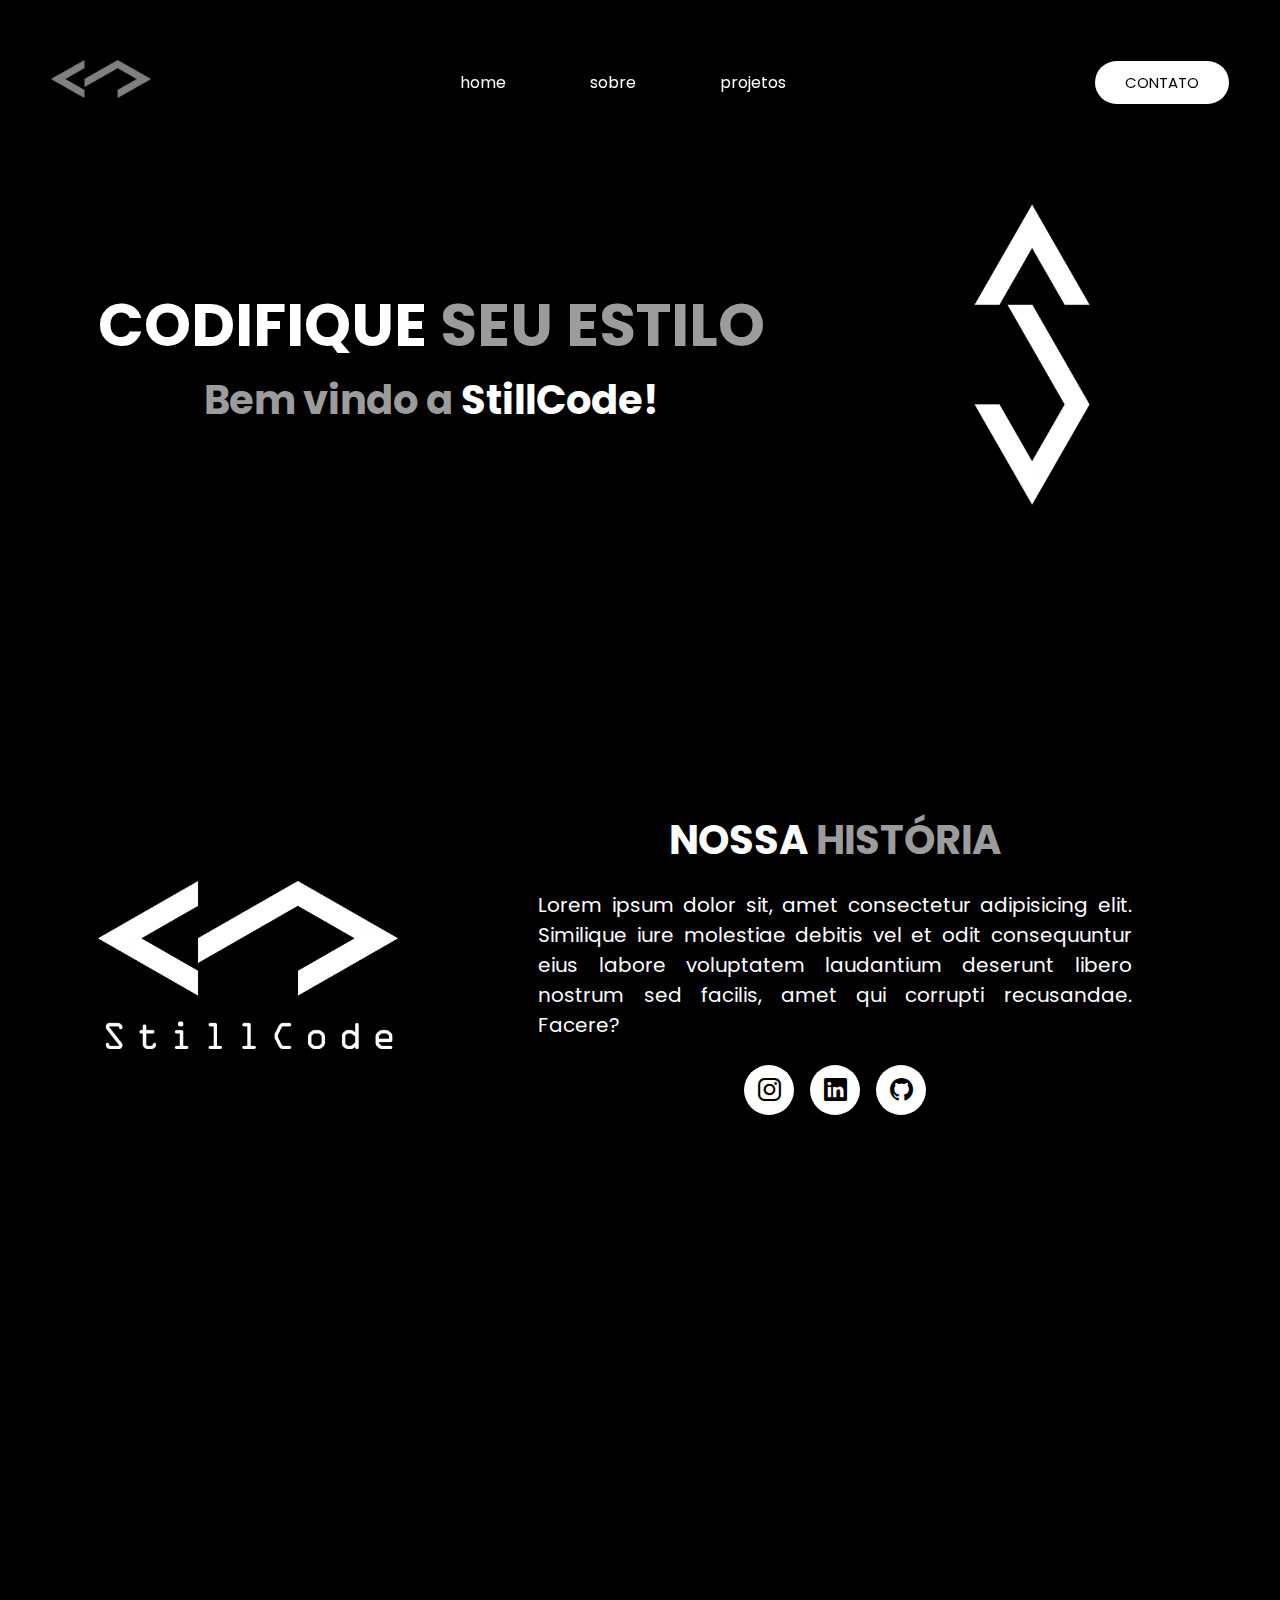
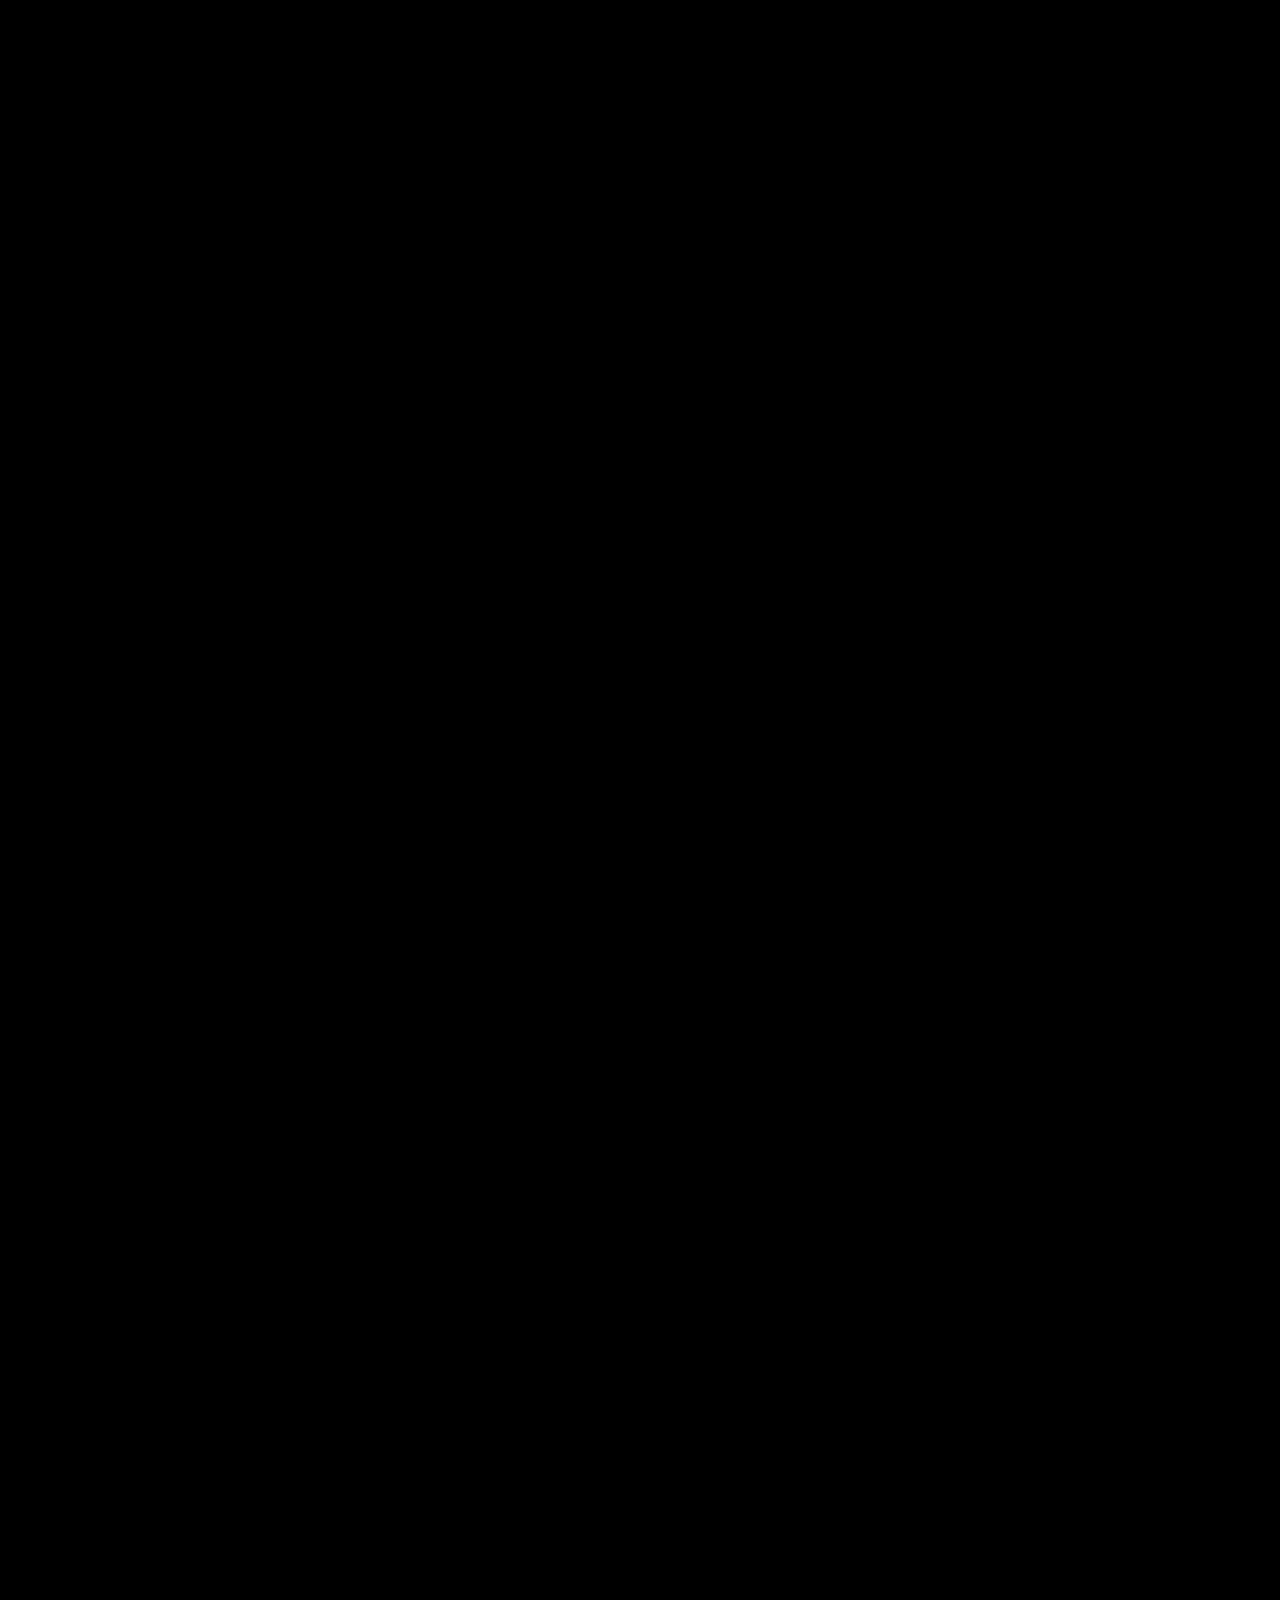
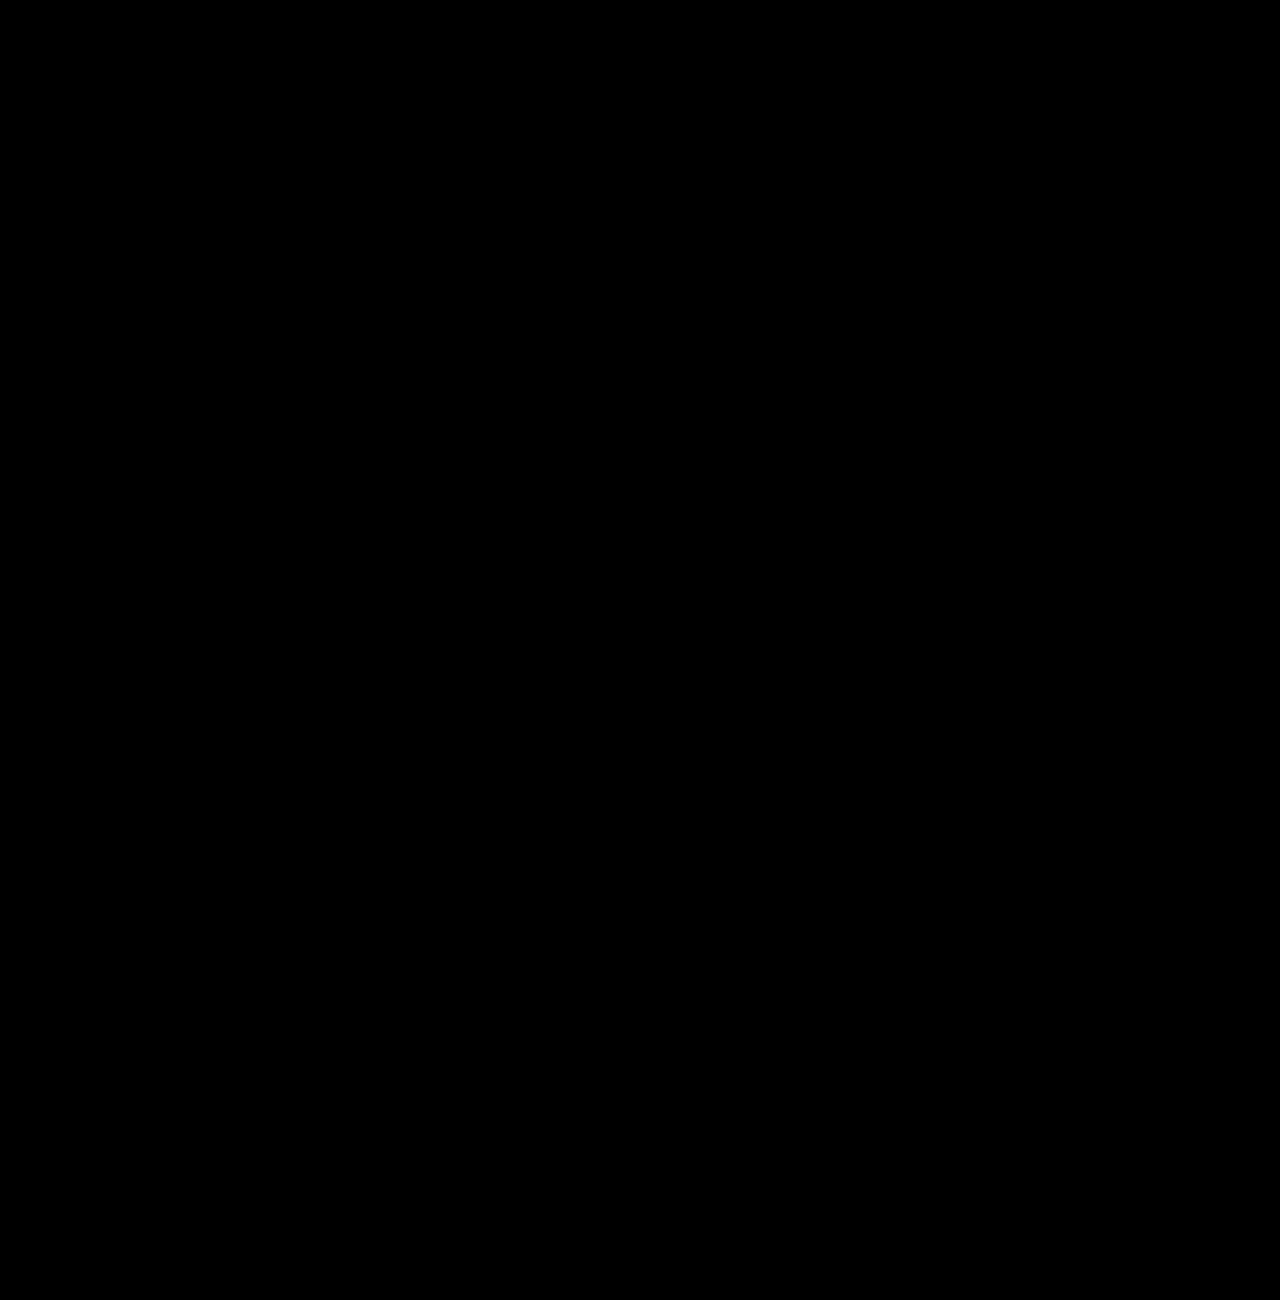
<file: index.html>
<!DOCTYPE html>
<html lang="pt-br">
<head>
    <meta charset="UTF-8">
    <meta name="viewport" content="width=device-width, initial-scale=1.0">
    <link rel="shortcut icon" href="" type="image/x-icon">
    <link rel="stylesheet" href="style.css">
    <!-- font poppins -->
    <link rel="preconnect" href="https://fonts.googleapis.com">
    <link rel="preconnect" href="https://fonts.gstatic.com" crossorigin>
    <link href="https://fonts.googleapis.com/css2?family=Poppins:ital,wght@0,100;0,200;0,300;0,400;0,500;0,600;0,700;0,800;0,900;1,100;1,200;1,300;1,400;1,500;1,600;1,700;1,800;1,900&display=swap" rel="stylesheet">
    <!-- Bootstrap icons -->
    <link rel="stylesheet" href="https://cdn.jsdelivr.net/npm/bootstrap-icons@1.11.3/font/bootstrap-icons.min.css">
    <title>Document</title>
</head>
<body>
    <header id="menu">
        <div class="container">
            <div class="flex">
                
                <a href="#"><img class="logo-menu" src="assets/images/Logo do Site.png" alt=""></span></a>

                <nav class="menu-header">
                    <ul>
                        <li><a href="#">home</a></li>
                        <li><a href="#">sobre</a></li>
                        <li><a href="#">projetos</a></li>
                    </ul>
                </nav>

                <div class="button-contato">
                    <a href="#"><button>CONTATO</button></a>
                </div><!--btn-contato-->

            </div><!--flex-->
        </div><!--container-->
    </header>

    <main>
        <section class="topo-site">
            <div class="interface">
                <div class="flex">
                    <div class="text-topo">
                        <h1>CODIFIQUE <span>SEU ESTILO</span></h1>
                        <h2>Bem vindo a <span>StillCode!</span></h2>
                    </div>
                    <img class="image-topo-site" src="assets/images/icone para Site Branco.png" alt="StillCode">
                </div><!--flex-->
            </div><!--interface-->
        </section>

        <section class="sobre">
            <div class="interface">
                <div class="flex">
                    <img class="image-sobre-mim" src="assets/images/Logo branca StillCode.png" alt="StillCode" >
                    <div class="text-sobre-mim">
                        <h1>NOSSA <span>HISTÓRIA</span></h1>
                        <p>
                            Lorem ipsum dolor sit, amet consectetur adipisicing elit. 
                            Similique iure molestiae debitis vel et odit consequuntur 
                            eius labore voluptatem laudantium deserunt libero nostrum sed facilis, 
                            amet qui corrupti recusandae. Facere?
                        </p>
                        <div class="btn-redes-sociais">
                            <a href="#"><button><i class="bi bi-instagram"></i></button></a>
                            <a href="#"><button><i class="bi bi-linkedin"></i></button></a>
                            <a href="#"><button><i class="bi bi-github"></i></button></a>
                        </div><!--btn-redes-socias-->
                    </div><!--text-sobre-mim-->
                    
                </div><!--flex-->
            </div><!--interface-->
        </section>
    </main>

    <script src="menu.js"></script>
</body>
</html>
</file>
<file: style.css>
/* Estilo Geral */

*{
    margin: 0;
    padding: 0;
    box-sizing: border-box;
    font-family: 'Poppins', sans-serif;
}

html{
    height: 500vh;
}

body{
    background-color: black;
}

.container{
    max-width: 1280px;
    margin: auto;
}

.interface{
    padding: 40px 4%;
}

.flex{
    display: flex;
    align-items: center ;
    justify-content: space-between;
}

.container .logo-menu{
    width: 100px;
}

.button-contato button{
    padding: 10px 30px;
    font-size: 15px;
    font-size: 400;
    background-color:white;
    color: black;
    border: 0;
    border-radius: 30px;
    cursor: pointer;
    transition: .2s;
}

button:hover{
    box-shadow: 0px 0px 8px #ffeeee;
    transform: scale(1.05);
}

.btn-redes-sociais button{
    width: 50px;
    height: 50px;
    border-radius: 50%;
    border: none;
    background-color: rgb(255, 255, 255);
    color: black;
    font-size: 23px;
    cursor: pointer;
    margin: 5px 6px;
    transition: 1s;
}

/* Estilizando Header */

header{
    width: 100%;
    padding: 60px 4%;
    position: fixed;
    top: 0;
    left: 0;
    transition: .5s;
}

header.rolagem-site{
    background-color: white;
    padding: 30px 4%;
    z-index: 99999999999;
}

header.rolagem-site a{
    color: black;
}

header.rolagem-site .button-contato button{
    padding: 10px 30px;
    font-size: 15px;
    font-size: 400;
    background-color: black;
    color: white;
    border: 0;
    border-radius: 30px;
    cursor: pointer;
    transition: .2s;
}

header ul{
    list-style-type: none;
}

header ul li{
    display: inline-block;
    margin: 0 40px;
}

header ul li a{
    color: white;
    text-decoration: none;
}

header a{
    color: rgb(97, 97, 97);
    text-decoration: none;
    display: inline-block;
    transition: 0.2s;
}

header a:hover{
    color: rgb(255, 254, 254);
    transform: scale(1.05);
}

header ul li a:hover{
    color: rgb(97, 97, 97) ;
    transform: scale(1.05);
}

/* Estilizando Topo do site */

section.topo-site{
    padding: 40px 4%;
    margin-top: 200px;
    height: 500px;
}

section.topo-site .flex{
    gap: 90px;
}

.topo-site .text-topo{
    text-align: center;
}

.topo-site .text-topo h1{
    color: white;
    font-size: 60px;
}

.topo-site  .text-topo h1 span{
    color: rgb(156, 156, 156);
}

.topo-site .text-topo h2{
    color:rgb(156, 156, 156) ;
    font-size: 40px;
}

.topo-site .text-topo h2 span{
    color: white;
}

.topo-site .image-topo-site{
    width: 300px;
}

.topo-site .image-topo-site{
    transform: rotate(90deg);
    transition: 5s;
}

/* Estilizando Sobre Mim */

section.sobre{
    padding: 40px 4%;
}

section.sobre .flex{
    gap: 90px;
}

section.sobre .image-sobre-mim{
    width: 300px;
}

section.sobre .text-sobre-mim{
    margin: 30px;
    text-align: center;
}

section.sobre .text-sobre-mim h1{
    color: white;
    font-size: 40px;
}

section.sobre .text-sobre-mim h1 span{
    color: rgb(156, 156, 156);
}

section.sobre p{
    color: white;
    text-align: justify;
    font-size: 20px;
    margin: 20px;
}

@media screen and (max-width: 1200px){

/* Ajustando o Geral */

.flex{
    flex-direction: column;
    }
    
    .topo-site .flex{
        flex-direction: column-reverse;
    } 
    
    .menu-header , .button-contato {
        display: none;
    }

/* Ajustando o topo do site */

section.topo-site{
    padding: 20px 8%;
}

section.topo-site .flex{
    gap: 90px;
}

.topo-site .image-topo-site{
    width: 250px;
}

.topo-site .text-topo h1{
    font-size: 50px;
}

.topo-site .text-topo h2{
    font-size: 30px;
}

/* Ajustando a section sobre */

section.sobre{
    padding: 60px 8%;
}

section.sobre .flex{
    gap: 50px;
    flex-direction: column-reverse;
}

section.sobre .image-sobre-mim{
    width: 250px;
}

section.sobre .text-sobre-mim p{
    font-size: 20px;
    line-height: 30px;
    text-align: center;
}

}
</file>
